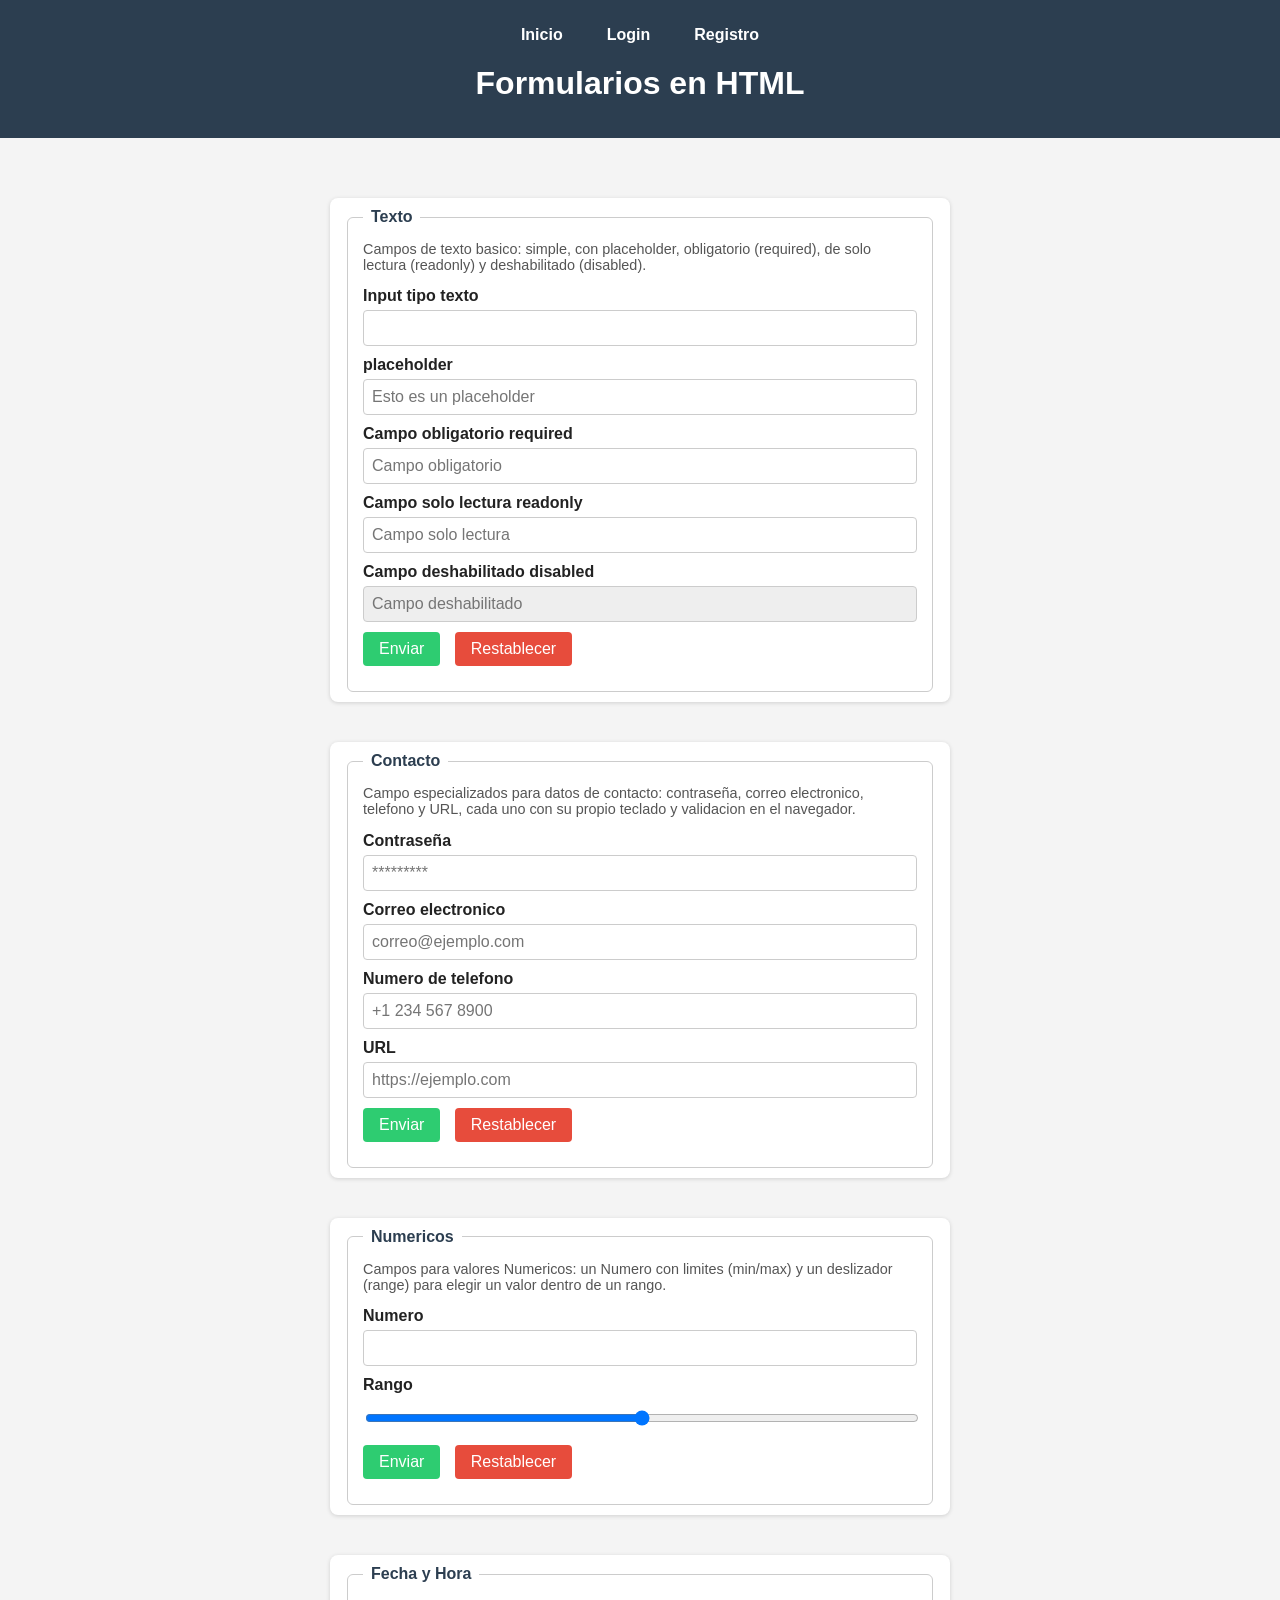
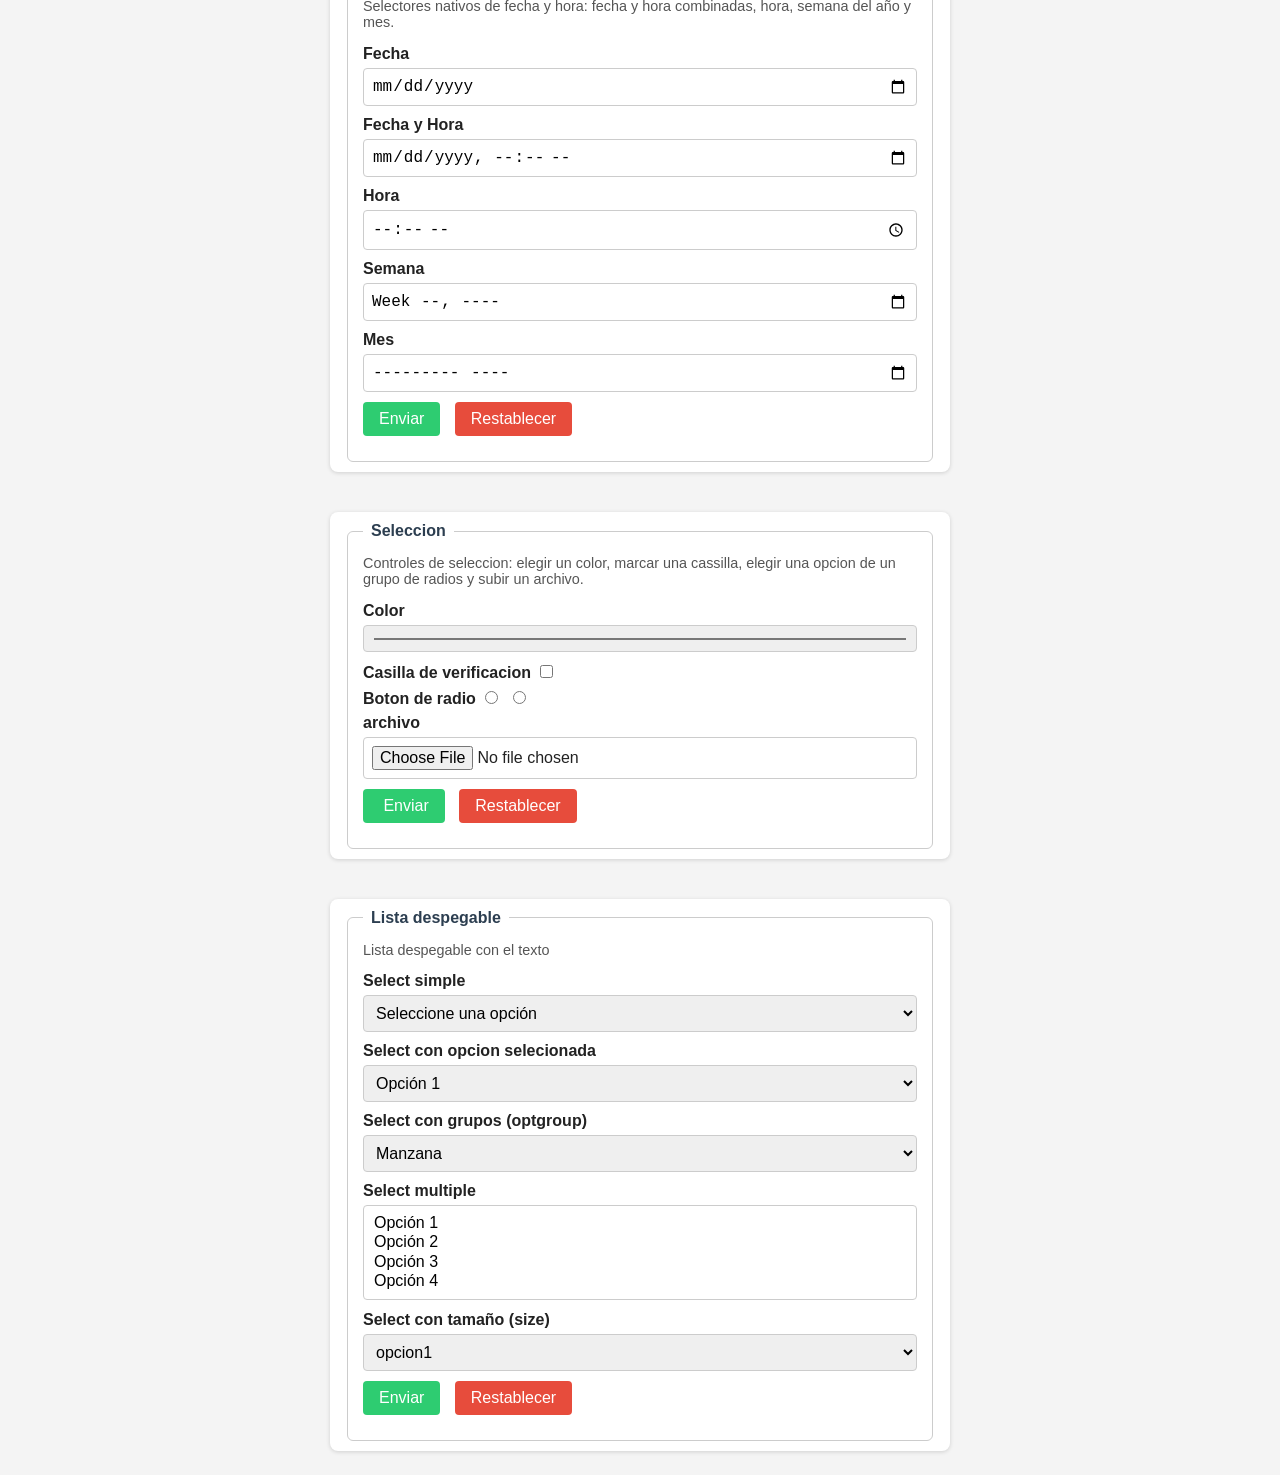
<file: index.html>
<!doctype html>
<html lang="en">
  <head>
    <meta charset="UTF-8" />
    <meta name="viewport" content="width=device-width, initial-scale=1.0" />
    <title>Formularios</title>
    <link rel="stylesheet" href="css/formularios.css" />

    <link
      rel="shortcut icon"
      href="img/pngtree-black-blue-dragon-logo-png-image_18141324.png"
      type="image/x-icon"
    />
  </head>
  <body>
    <header>
      <nav>
        <a href="index.html">Inicio</a>
        <a href="login.html" target="_blank">Login</a>
        <a href="registro.html" target="_blank">Registro</a>
      </nav>
      <h1>Formularios en HTML</h1>
      <p></p>
    </header>

    <main>
      <section>
        <form action="">
          <fieldset>
            <legend>Texto</legend>
            <p>
              Campos de texto basico: simple, con placeholder, obligatorio
              (required), de solo lectura (readonly) y deshabilitado (disabled).
            </p>

            <label for="">Input tipo texto</label>
            <input type="text" />
            <br />

            <label for="">placeholder</label>
            <input type="text" placeholder="Esto es un placeholder" />
            <br />

            <label for="">Campo obligatorio required</label>
            <input type="text" placeholder="Campo obligatorio" required />
            <br />

            <label for=""> Campo solo lectura readonly</label>
            <input type="text" readonly placeholder="Campo solo lectura" />
            <br />

            <label for="">Campo deshabilitado disabled</label>
            <input type="text" disabled placeholder="Campo deshabilitado" />
            <br />

            <input type="submit" value="Enviar" />
            <input type="reset" value="Restablecer" />
          </fieldset>
        </form>

        <form action="">
          <fieldset>
            <legend>Contacto</legend>
            <p>
              Campo especializados para datos de contacto: contraseña, correo
              electronico, telefono y URL, cada uno con su propio teclado y
              validacion en el navegador.
            </p>

            <label for="">Contraseña</label>
            <input type="password" placeholder="*********">
            <br>
            
            <label for="">Correo electronico</label>
            <input type="email" placeholder="correo@ejemplo.com">
            <br>

            <label for="">Numero de telefono</label>
            <input type="tel" placeholder="+1 234 567 8900">
            <br>

            <label for="">URL</label>
            <input type="url" placeholder="https://ejemplo.com">
            <br>

            <input type="submit" value="Enviar">
            <input type="reset" value="Restablecer">
          </fieldset>
        </form>

        <form action="">
            <fieldset>
                <legend>Numericos</legend>
                <p>Campos para valores Numericos: un Numero con limites (min/max) y un deslizador (range) para elegir un valor dentro de un rango.</p>

                <label for="">Numero</label>
                <input type="number" min="0" max="100" step="1">
                <br>

                <label for="">Rango</label>
                <input type="range" min="0" max="100" step="1">
                <br>

                <input type="submit" value="Enviar">
                <input type="reset" value="Restablecer">
            </fieldset>
        </form>

        <form action="">
            <fieldset>
                <legend>Fecha y Hora</legend>
                <p>Selectores nativos de fecha y hora: fecha y hora combinadas, hora, semana del año y mes.</p>

                <label for="">Fecha</label>
                <input type="date">
                <br>
                
                <label for="">Fecha y Hora</label>
                <input type="datetime-local">
                <br>

                <label for="">Hora</label>
                <input type="time">
                <br>

                <label for="">Semana</label>
                <input type="week">
                <br>

                <label for="">Mes</label>
                <input type="month">
                <br>

                <input type="submit" value="Enviar">
                <input type="reset" value="Restablecer">
            </fieldset>
        </form>

        <form action="">
            <fieldset>
                <legend>Seleccion</legend>
                <p>Controles de seleccion: elegir un color, marcar una cassilla, elegir una opcion de un grupo de radios y subir un archivo.</p>

                <label for="">Color</label>
                <input type="color">
                <br>

                <label for="">Casilla de verificacion</label>
                <input type="checkbox">
                <br>

                <label for="">Boton de radio</label>
                <input type="radio" name="radioGroup">
                <input type="radio" name="radioGroup"> 
                <br>

                <label for=""> archivo</label>
                <input type="file">
                <br>
                <input type="submit" value=" Enviar">
                <input type="reset" value="Restablecer">
            </fieldset>
        </form>
        <form action="">
            <fieldset>
                <legend>Lista despegable </legend>
                <p>Lista despegable con el texto</p>
                <label for="">Select  simple </label>
                <select name="" id="">

                    <option value="">Seleccione una opción</option>
                    <option value="option1">Opción 1</option>
                    <option value="option2">Opción 2</option>
                    <option value="option3">Opción 3</option>

                </select>
                <br>
                <label for="">Select  con opcion selecionada </label>
                <select name="" id="" >
                    <option value="option1">Opción 1</option>
                    <option value="option2">Opción 2</option>
                    <option value="option3">Opción 3</option>
                </select>
                <br>

                <label for="">Select  con grupos (optgroup) </label>
                <select name="" id="">
                    <optgroup label="Frutas">
                        <option value="Manzana ">Manzana</option>
                        <option value="Pera">Pera</option>
                    </optgroup>
                    <optgroup label="Verduras">
                        <option value="zanahanoria ">Zanahoria </option>
                        <option value="lechuga ">Lechuga </option>
                    </optgroup>
                </select>
                <br>
                <label for="">Select  multiple </label>
                <select name="" id="" multiple>
                    <option value="option1">Opción 1</option>
                    <option value="option2">Opción 2</option>
                    <option value="option3">Opción 3</option>
                    <option value="option4">Opción 4</option>
                </select>
                <br>
                <label for="">Select  con tamaño (size) </label>
                <select name="disabled" >
                    <option value ="opcion1">opcion1</option>
      
        </select> 
                
                <input type="submit" value="Enviar">
                <input type="reset" value="Restablecer">
            </fieldset>
        </form>
      </section>
    </main>
  </body>
</html>
</file>
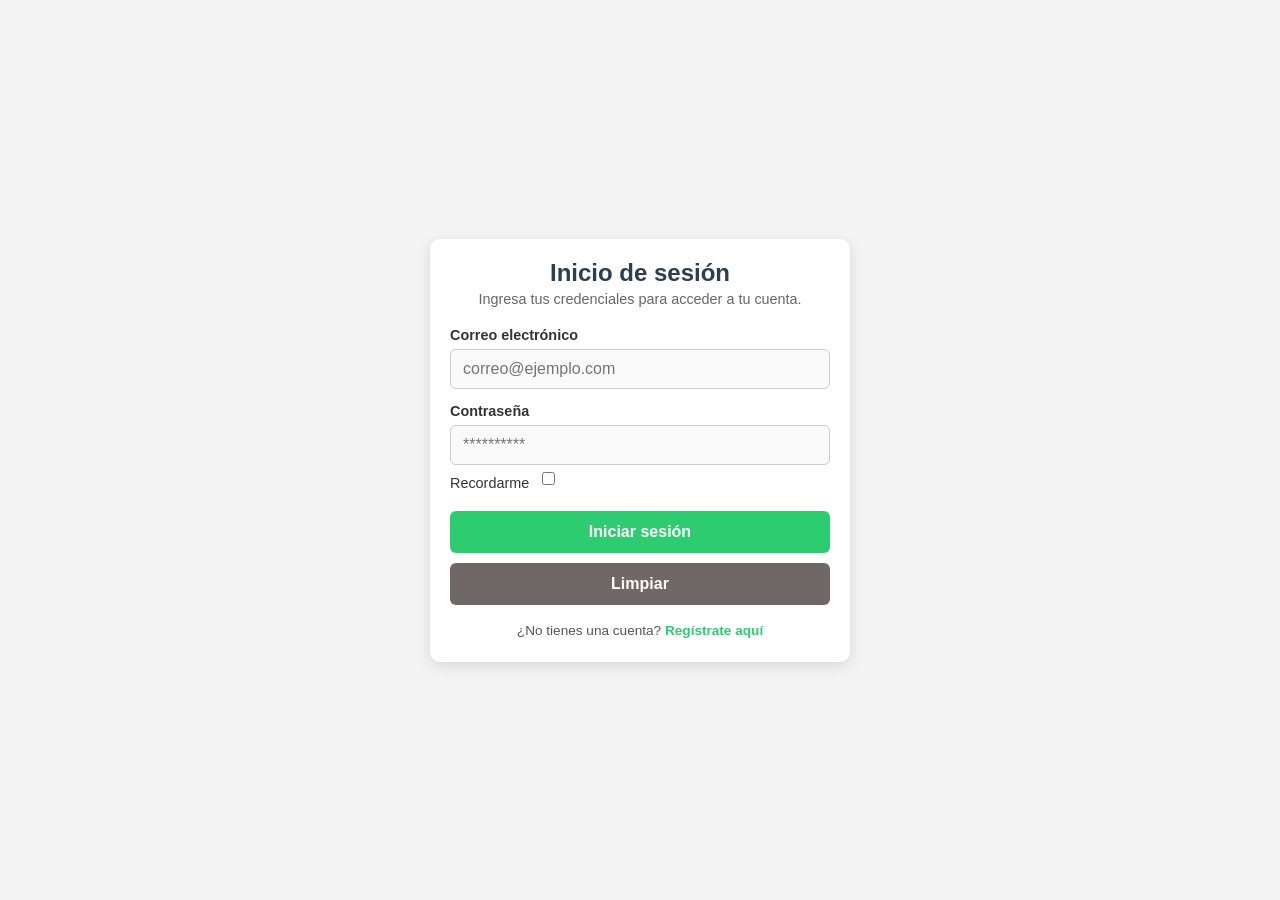
<file: login.html>
<!DOCTYPE html>
<html lang="en">
<head>
    <meta charset="UTF-8">
    <meta name="viewport" content="width=device-width, initial-scale=1.0">
    <title>Login</title>
    <link rel="stylesheet" href="css/login.css">
<link rel="shortcut icon" href="img/logo.png" type="image/x-icon">
<body>
    
<main>
    <section>
        <form action="">
            <fieldset>
                <legend>Inicio de sesión</legend>
                <p>Ingresa tus credenciales para acceder a tu cuenta.</p>

                <label>Correo electrónico</label>
                <input type="email" placeholder="correo@ejemplo.com" required>

                <label>Contraseña</label>
                <input type="password" placeholder="**********" required>

                <label>Recordarme</label>
                <input type="checkbox">

                <input type="submit" value="Iniciar sesión">
                <input type="reset" value="Limpiar">

                <p class="enlace">¿No tienes una cuenta? <a href="registro.html">Regístrate aquí</a></p>
            </fieldset>
        </form>
    </section>
</main>

</body>
</html>
</file>
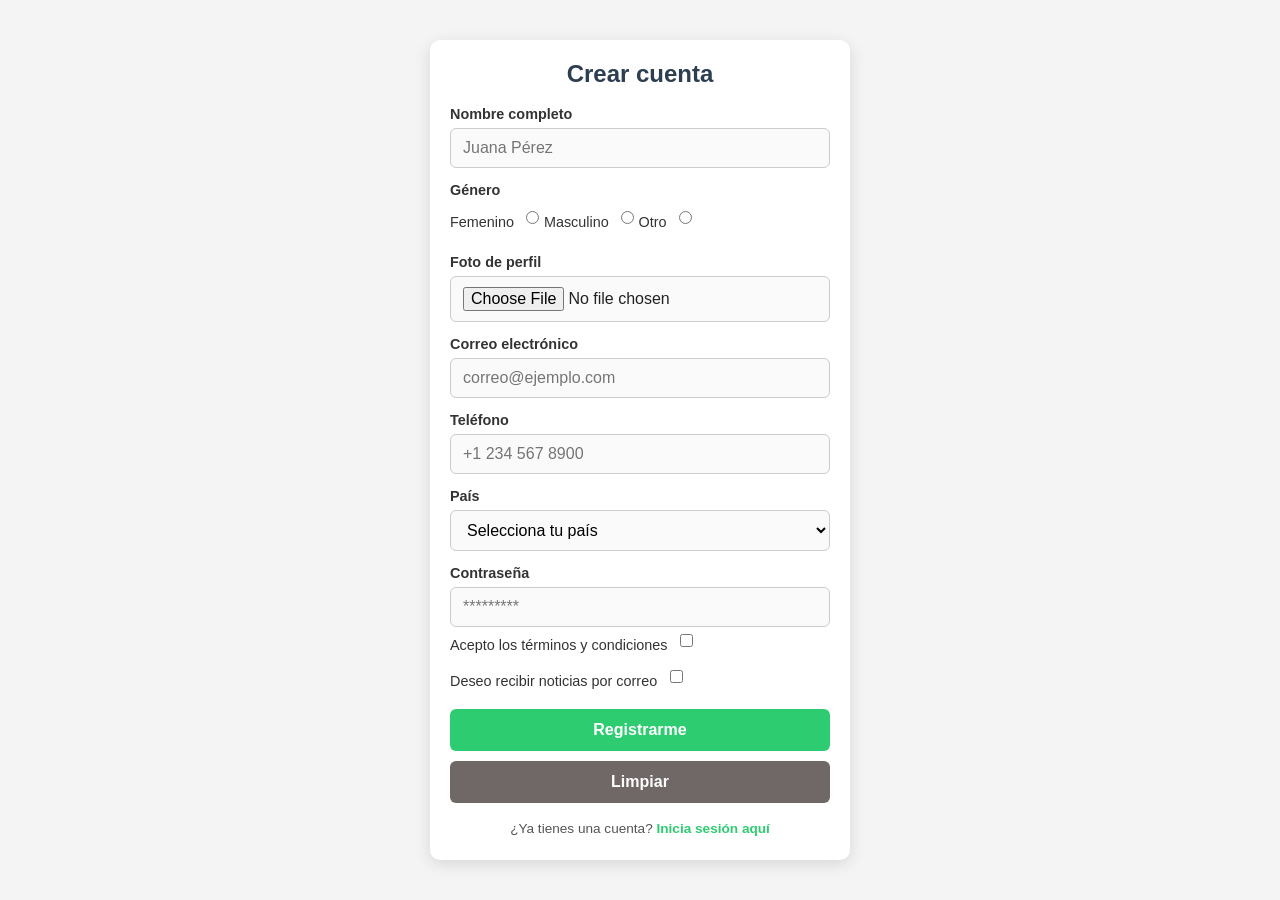
<file: registro.html>
<!DOCTYPE html>
<html lang="en">

<head>
    <meta charset="UTF-8">
    <meta name="viewport" content="width=device-width, initial-scale=1.0">
    <title>Registro</title>
    <link rel="stylesheet" href="css/login.css">
    <link rel="shortcut icon" href="img/logo.png" type="image/x-icon">
</head>

<body>
    <main>
        <section>
            <form action="">
                <fieldset>
                    <legend>Crear cuenta</legend>
                    <label>Nombre completo</label>
                    <input type="text" placeholder="Juana Pérez" required>
                    <label>Género</label>
                    <div class="grupo-radios">
                        <label>Femenino</label>
                        <input type="radio" value="femenino">
                        <label>Masculino</label>
                        <input type="radio" value="masculino">
                        <label>Otro</label>
                        <input type="radio" value="otro">
                    </div>
                    <label>Foto de perfil</label>
                    <input type="file" accept="image/*">
                    <label>Correo electrónico</label>
                    <input type="email" placeholder="correo@ejemplo.com" required>
                    <label>Teléfono</label>
                    <input type="tel" placeholder="+1 234 567 8900">
                    <label>País</label>
                    <select>
                        <option value="">Selecciona tu país</option>
                        <option value="ar">Argentina</option>
                        <option value="co">Colombia</option>
                        <option value="mx">México</option>
                        <option value="es">España</option>
                        <option value="otro">Otro</option>
                    </select>
                    <label>Contraseña</label>
                    <input type="password" placeholder="*********" required>
                    <label>Acepto los términos y condiciones</label>
                    <input type="checkbox" required>
                    <label>Deseo recibir noticias por correo</label>
                    <input type="checkbox">
                    <input type="submit" value="Registrarme">
                    <input type="reset" value="Limpiar">
                    <p class="enlace">¿Ya tienes una cuenta? <a href="login.html">Inicia sesión
                            aquí</a></p>
                </fieldset>
            </form>
        </section>
        </mai
</file>
<file: css/formularios.css>
* {
    box-sizing: border-box;
}

body {
    margin: 0;
    font-family: Arial, Helvetica, sans-serif;
    background-color: #f4f4f4;
    color: #222;
}

header {
    background-color: #2c3e50;
    color: #fff;
    padding: 20px;
    text-align: center;
}

header h1 {
    margin: 0;
}

nav {
    display: flex;
    justify-content: center;
    gap: 20px;
    margin-bottom: 15px;
}

nav a {
    color: #fff;
    text-decoration: none;
    font-weight: 600;
    padding: 6px 12px;
    border-radius: 4px;
    transition: background-color 0.2s;
}

nav a:hover {
    background-color: rgba(255, 255, 255, 0.15);
}

main {
    display: flex;
    flex-wrap: wrap;
    gap: 20px;
    padding: 20px;
    justify-content: center;
}

section {

    flex-wrap: wrap;
    gap: 20px;
    width: 50%;
}

form {
    background-color: #fff;
    border-radius: 8px;
    box-shadow: 0 1px 4px rgba(0, 0, 0, 0.15);
    padding: 10px 15px;
    flex: 1 1 300px;
    margin-top: 40px;
}

fieldset {
    border: 1px solid #ccc;
    border-radius: 6px;
    padding: 15px;
}

legend {
    font-weight: bold;
    color: #2c3e50;
    padding: 0 8px;
}

fieldset p {
    font-size: 0.9rem;
    color: #555;
    margin-top: 0;
}

label {
    display: inline-block;
    margin-bottom: 5px;
    font-weight: 600;
}

input,
select {
    width: 100%;
    padding: 8px;
    margin-bottom: 10px;
    border: 1px solid #ccc;
    border-radius: 4px;
    font-size: 1rem;
}

input[type="checkbox"],
input[type="radio"] {
    width: auto;
    margin-right: 5px;
}

input[type="submit"],
input[type="reset"],
input[type="button"] {
    width: auto;
    cursor: pointer;
    border: none;
    color: #fff;
    padding: 8px 16px;
    margin-right: 10px;
}

input[type="submit"] {
    background-color: #2ecc71;
}

input[type="submit"]:hover {
    background-color: #27ae60;
}

input[type="reset"] {
    background-color: #e74c3c;
}

input[type="reset"]:hover {
    background-color: #c0392b;
}

input[type="button"] {
    background-color: #3498db;
}

input[type="button"]:hover {
    background-color: #2980b9;
}

input:disabled,
select:disabled {
    background-color: #eee;
    cursor: not-allowed;
}
</file>
<file: css/login.css>
* {
    box-sizing: border-box;
}

body {
    margin: 0;
    min-height: 100vh;
    display: flex;
    align-items: center;
    justify-content: center;
    font-family: Arial, Helvetica, sans-serif;
    background-color: #f4f4f4;
    color: #222;
    padding: 20px;
}

main {
    display: flex;
    justify-content: center;
    width: 100%;
}

section {
    width: 100%;
    max-width: 420px;
}

form {
    background-color: #fff;
    border-radius: 10px;
    box-shadow: 0 4px 16px rgba(0, 0, 0, 0.12);
    padding: 10px 20px 20px;
}

fieldset {
    border: none;
    padding: 0;
    margin: 0;
}

legend {
    width: 100%;
    text-align: center;
    font-size: 1.5rem;
    font-weight: bold;
    color: #2c3e50;
    padding: 10px 0 4px;
}

fieldset > p {
    text-align: center;
    font-size: 0.9rem;
    color: #666;
    margin-top: 0;
    margin-bottom: 20px;
}

label {
    display: block;
    margin: 14px 0 6px;
    font-weight: 600;
    font-size: 0.9rem;
    color: #333;
}

input,
select {
    width: 100%;
    padding: 10px 12px;
    border: 1px solid #ccc;
    border-radius: 6px;
    font-size: 1rem;
    font-family: inherit;
    background-color: #fafafa;
    transition: border-color 0.2s, box-shadow 0.2s;
}

input:focus,
select:focus {
    outline: none;
    border-color: #2ecc71;
    box-shadow: 0 0 0 3px rgba(46, 204, 113, 0.2);
    background-color: #fff;
}

label:has(+ input[type="checkbox"]),
label:has(+ input[type="radio"]) {
    display: inline-block;
    margin: 10px 8px 10px 0;
    font-weight: 500;
}

input[type="checkbox"],
input[type="radio"] {
    width: auto;
    accent-color: #2ecc71;
    margin: 0 0 10px;
    vertical-align: middle;
    cursor: pointer;
}

input[type="submit"],
input[type="reset"] {
    width: 100%;
    margin-top: 10px;
    padding: 12px;
    border: none;
    border-radius: 6px;
    font-size: 1rem;
    font-weight: 600;
    cursor: pointer;
    color: #fff;
    transition: background-color 0.2s;
}

input[type="submit"] {
    background-color: #2ecc71;
}

input[type="submit"]:hover {
    background-color: #27ae60;
}

input[type="reset"] {
    background-color: #706767;
}

input[type="reset"]:hover {
    background-color: #c0392b;
}

.enlace {
    text-align: center;
    font-size: 0.85rem;
    color: #555;
    margin-top: 18px;
    margin-bottom: 4px;
}

.enlace a {
    color: #2ecc71;
    font-weight: 600;
    text-decoration: none;
}

.enlace a:hover {
    text-decoration: underline;
}
</file>
